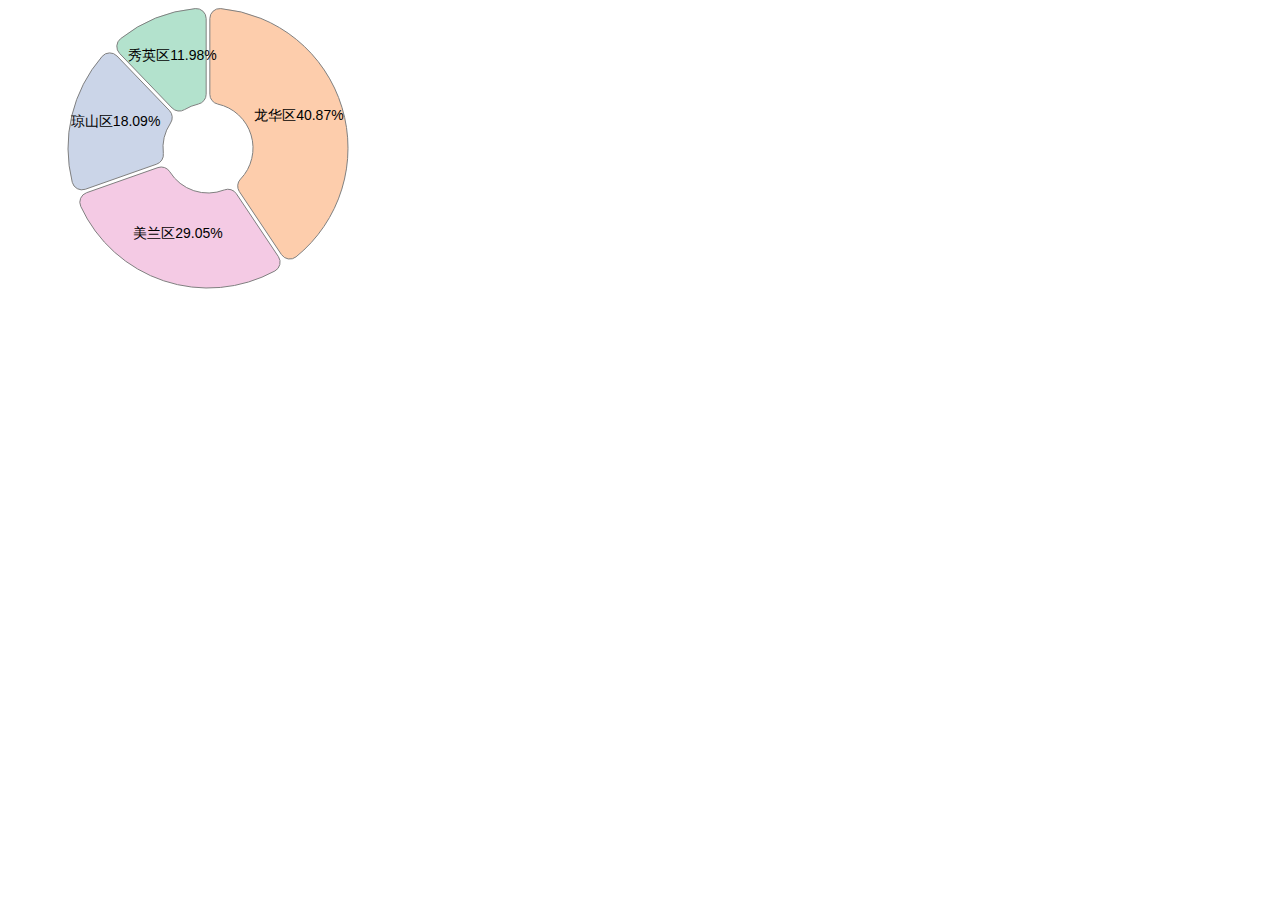
<file: pieChart.html>
<!DOCTYPE html>
<html lang="en">
    <head>
        <meta charset="UTF-8" />
        <title>pieChart</title>
        <script src="js/d3.js"></script>
    </head>
    <body>
        <svg id="pie" width="600" height="600"></svg>

        <script type="text/javascript" src="js/pieChart.js"></script>
    </body>
</html>
</file>
